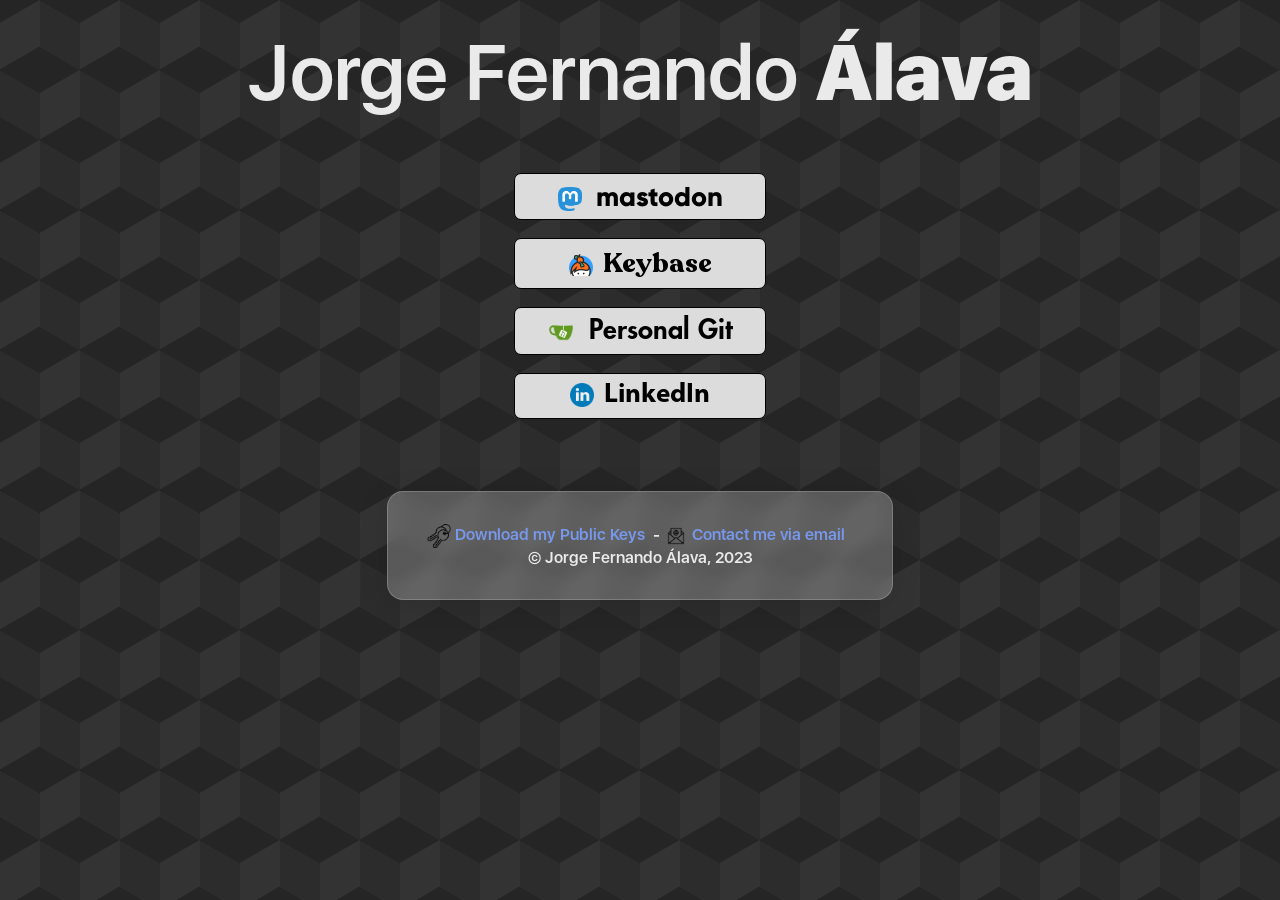
<file: index.html>
<!DOCTYPE html>
<html lang="en">
<head>
  <meta charset="utf-8">
  <meta name="viewport" content="width=device-width, initial-scale=1"> 
  <link rel="stylesheet" href="styles/root.css">
  <link rel="stylesheet" href="styles/header.css">
  <link rel="stylesheet" href="styles/linktree.css">
  <link rel="stylesheet" href="styles/footer.css">
  <link rel="stylesheet" media="(max-width: 832px)" href="styles/header-mobile.css"/>
  <link rel="stylesheet" media="(max-width: 832px)" href="styles/linktree-mobile.css"/>
  <link rel="stylesheet" media="(max-width: 832px)" href="styles/footer-mobile.css"/>
  <title>Jorge Fernando Álava</title>
</head>
<body><br>
  <div class="name-wrapper">
    <div class="name nameone"><span>Jorge Fernando</span>&nbsp;<span class="apellido">Álava</span></div></div>
  </div><br><br><br>
  <a href="https://mas.to/@jfalava" target="_blank" rel="me">
    <div class="links-container link-container mastodon">
        <span><img src="resources/mastodon.png" width="24" height="24" class="mastodon-icon"><!-- Thanks FlatIcons! --></span>&nbsp;&nbsp;mastodon
      </div>
    </a><br>
    <a href="https://keybase.io/jfalava" target="_blank">
       <div class="links-container link-container keybase">
           <span><img src="resources/keybase.png" width="24" height="24" class="keybase-icon"></span>&nbsp;&nbsp;Keybase
         </div>
       </a><br>
    <a href="https://git.jfalava.eu/jfalava" target="_blank">
      <div class="links-container link-container github">
          <span><img src="resources/gitea.png" width="24" height="24" class="github-icon"><!-- Thanks FlatIcons! --></span>&nbsp&nbspPersonal Git
        </div>
      </a><br>
    <a href="https://www.linkedin.com/in/jfalava/" target="_blank">
      <div class="links-container link-container linkedin">
          <span><img src="resources/linkedin.png" width="24" height="24" class="linkedin-icon"><!-- Thanks FlatIcons! --></span>&nbsp&nbspLinkedIn
        </div>
      </a><br>
  <br><br><br>
</body>
<footer>
  <a href="pgp_keys.asc" download title="Everyone should have one of these">
    <div class="footer-align footer-one">
      <span>
        <img src="resources/pgp.png" width="24" height="24" style= "vertical-align:middle;"><!-- Thanks FlatIcons! -->&nbsp;Download my Public Keys
      </span>
    </div>
  </a>
  &nbsp;-
  <a href="email" title="Under a captcha as an anti-email-scrapper measure">
    <div class="footer-align footer-two">
      <span>
        <img src="resources/mail.png" width="24" height="24" style= "vertical-align:middle;"><!-- Thanks FlatIcons! -->&nbsp;Contact me via email
      </span>
    </div>
  </a>
  &nbsp;<br>
   <div class="footer-align footer-tree">
     <span title="Copyright 2022, All Rights Reserved.">&copy;&nbsp;Jorge&nbsp;Fernando&nbsp;Álava,&nbsp;2023</span><!-- Tiny bit of tomfoolery here -->
   </div>
</footer><br><br>
</html>
</file>
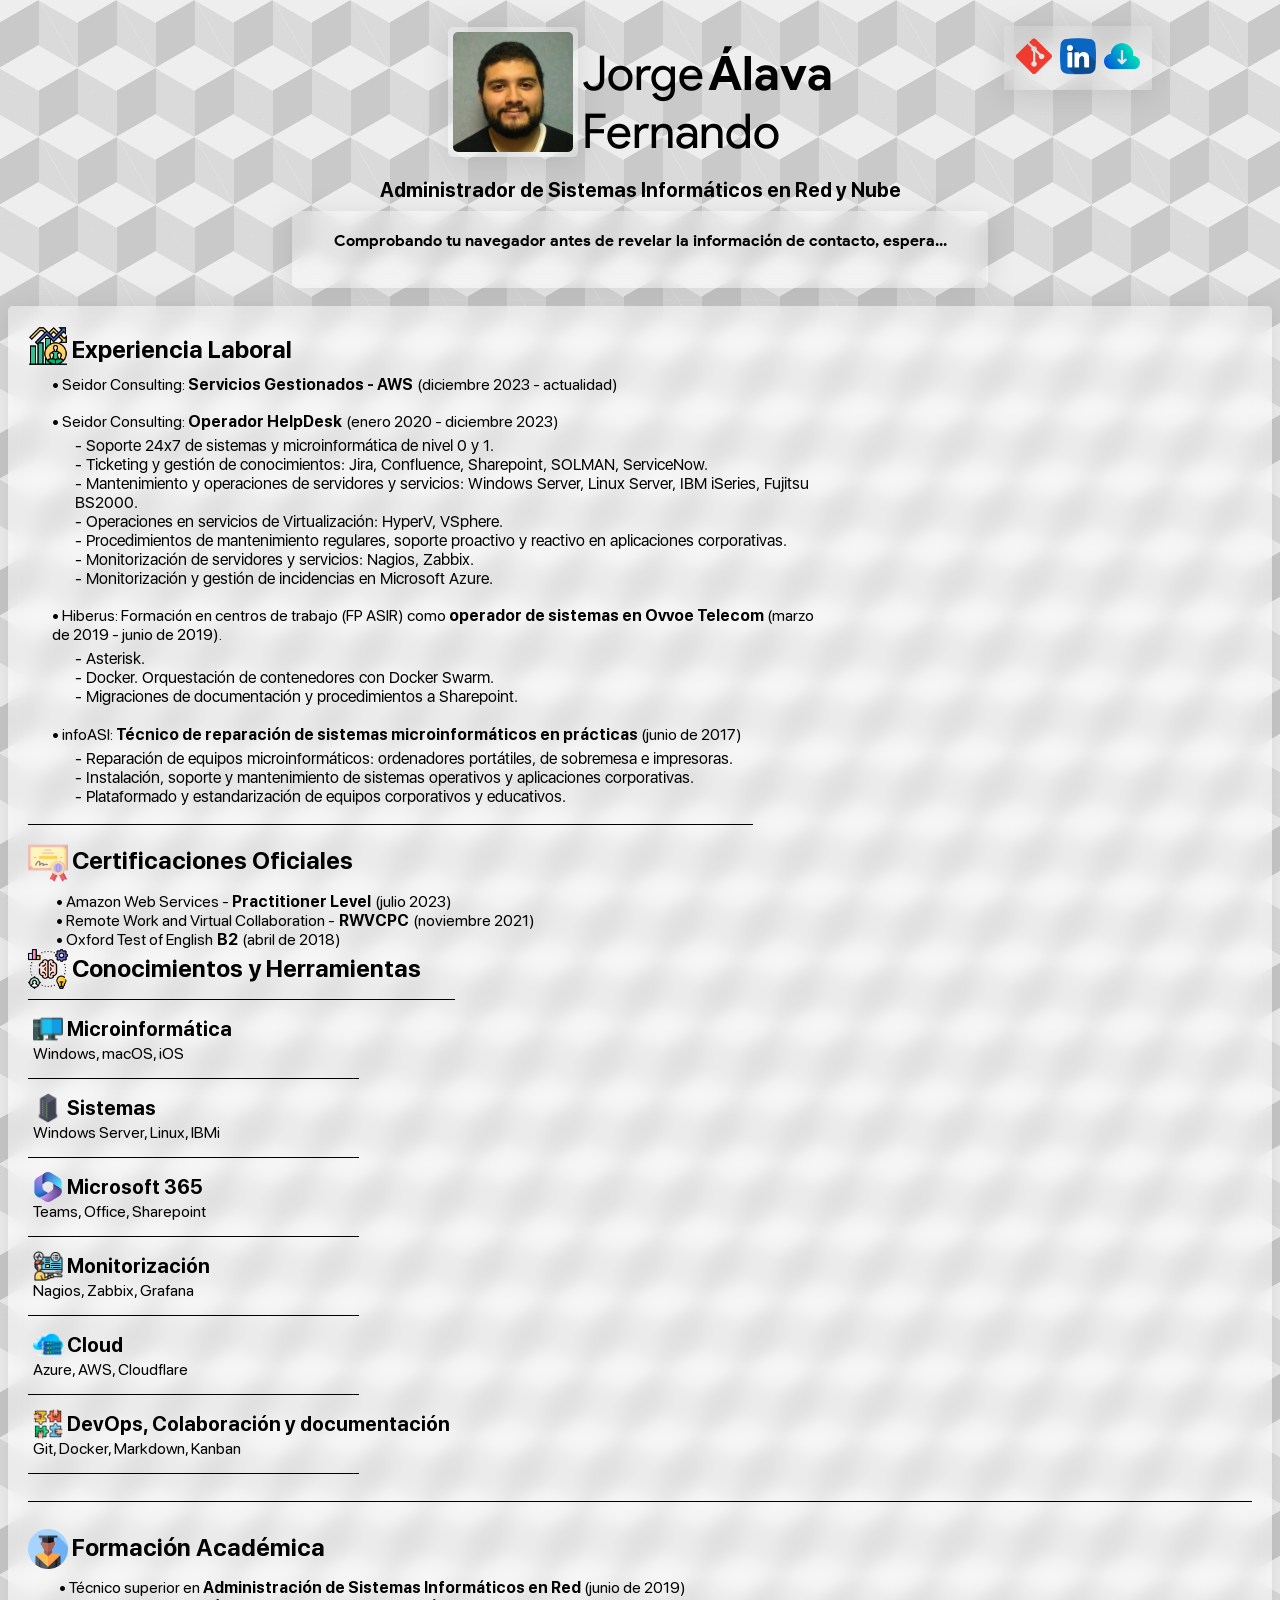
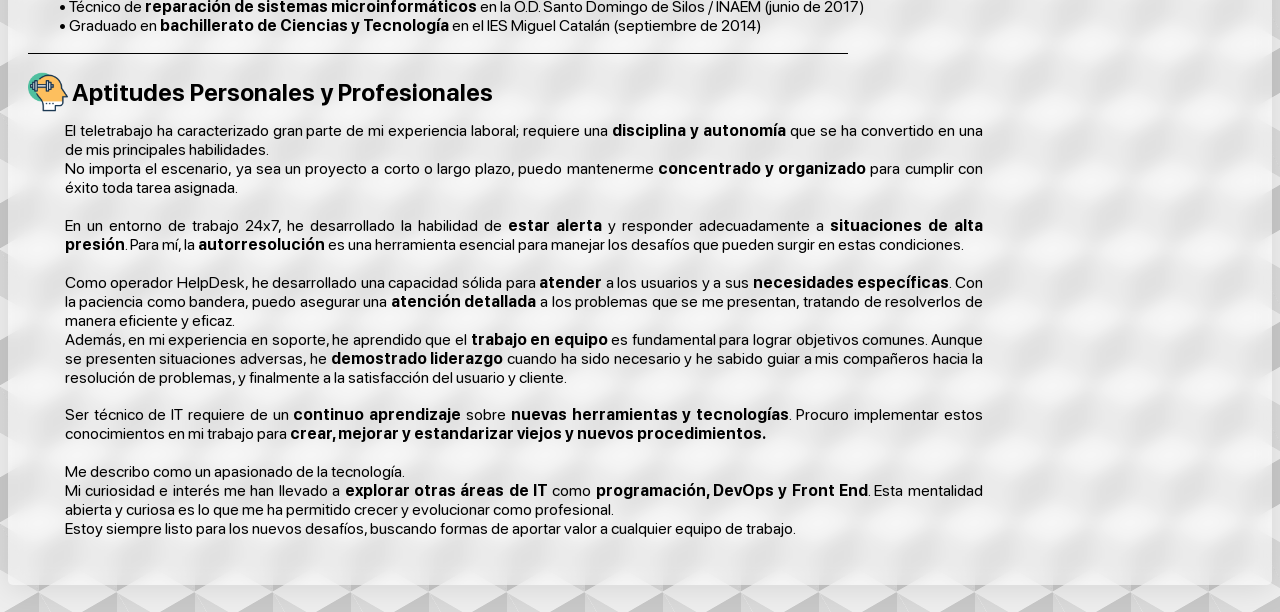
<file: cv/index.html>
<!DOCTYPE html>
<html lang="es-ES">
<head>
    <!-- ~~~~ Meta ~~~~ -->
    <meta charset="utf-8">
    <meta name="color-scheme" content="light, dark">
    <meta name="viewport" content="width=device-width, initial-scale=1.0">
    <meta property="og:title" content="Curriculum Vitae - Jorge Fernando Álava" />
    <meta property="og:description" content="Curriculum Vitae en línea de Jorge Fernando Álava" />
    <meta property="og:image" content="static/pfp/pfp1.jpg" />
    <meta property="og:url" content="https://cv.jfalava.eu/" />
    <!-- ~~~~ Favicon ~~~~ -->
    <!-- ~~~~ Styles ~~~~ -->
    <!-- Root -->
    <link rel="stylesheet" href="styles/root/fonts.css">
    <link rel="stylesheet" href="styles/root/typography.css">    
    <link rel="stylesheet" href="styles/root/background.css">
    <!-- Root -->
    <link rel="stylesheet" href="styles/animations/fade-in.css">
    <!-- Details -->
    <link rel="stylesheet" href="styles/details/cursor.css">
    <link rel="stylesheet" href="styles/details/images.css">
    <link rel="stylesheet" href="styles/details/gototop.css">   
    <!-- Box and Containers -->
    <link rel="stylesheet" href="styles/box/glassmorphism.css">
    <link rel="stylesheet" href="styles/box/decoration.css">
    <link rel="stylesheet" href="styles/box/padding.css">
    <link rel="stylesheet" href="styles/box/limits.css">   
    <link rel="stylesheet" href="styles/box/captcha.css">   
    <!-- Text -->
    <link rel="stylesheet" href="styles/nav-menu/ext-links.css">   
    <!-- Positions -->
    <link rel="stylesheet" href="styles/pos/absolute-pos.css">
    <link rel="stylesheet" href="styles/pos/align.css">
    <link rel="stylesheet" href="styles/pos/x-margin.css">
    <link rel="stylesheet" href="styles/pos/y-margin.css">
    <!-- Text -->
    <link rel="stylesheet" href="styles/texts/fontsize.css">
    <link rel="stylesheet" href="styles/texts/fontcolor.css">
    <link rel="stylesheet" href="styles/texts/textdecoration.css">
    <!-- ~~~~ Title ~~~~  -->
    <title>Curriculum Vitae - Jorge Fernando Álava</title>
</head>
<body class="background loading-animation">
<header>
    <div class="textalign-center margin-top-3vh"><!-- Header -->
        <div class="display-inlineblock glassbox-25 padding-4px borderradius-8px"><!-- PFP -->
            <img src="static/pfp/pfp1.jpg" height="120" width="120" class="borderradius-8px" style="vertical-align: -4px;">
        </div>
        <div class="display-inlineblock"><!-- Name -->
            <div clas>
                <div class="textalign-left">
                    <span class="productsans-regular black-text fs-3em">Jorge</span>&nbsp;<span class="productsans-bold black-text fs-3em">Álava</span>
                </div>
                <div class="textalign-left">
                    <span class="productsans-regular black-text fs-3em">Fernando</span>
                </div>
            </div>
        </div>
    </div>
    <div class="link-box glassbox-10-blur"><!-- External Links -->
        <div class="display-inlineblock link-icon-container">
            <a href="https://github.com/jfalava/curriculum-vitae" target="_blank">
                <img src="static/icons/orange-git.svg" class="link-icon" title="Repositorio de esta web">
            </a>
        </div>
        <div class="display-inlineblock link-icon-container">
            <a href="https://www.linkedin.com/in/jfalava/" target="_blank">
                <img src="static/icons/linkedin.png" class="link-icon" title="Mi perfil de LinkedIn">
            </a>
        </div>
        <div class="display-inlineblock link-icon-container">
            <a href="https://1drv.ms/b/s!AotuV-peBqGJhLwhQ-DfqRirwLfs5A?e=crT5ty" target="_blank">
                <img src="static/icons/cloud-download.png" class="link-icon" title="Descarga el currículum en versión pdf">
            </a>
        </div>

    </div>
    <br>
    <div class="textalign-center black-text"><!-- Initial Cringe -->
        <span class="sanfrancisco-bold fs-1dot25em">Administrador de Sistemas Informáticos en Red y Nube</span>
    </div>
    <div class="captcha-widget textalign-center glassbox-25 margin-top-1vh padding-20px borderradius-8px"> <!-- Captcha Service -->
        <span class="fs-1em black-text productsans-bold ">Comprobando tu navegador antes de revelar la información de contacto, espera...</span><br><br>
        <div id="turnstile-widget" class="turnstile-widget"></div>
    </div>
</header>
    <div class="margin-top-2vh captcha-box textalign-center" style="display: none;"><!-- Contact -->
        <div class="display-inlineblock" style="display: none;" id="phone-number">
            <img src="static/icons/phone-call.png" title="Phone call by Freepik - Flaticon.com" width="28" height="28" style="vertical-align: -5px;">
            <span class="sanfrancisco-bold black-text fs-1dot5em">684083845</span>
        </div>
        <div class="display-inlineblock" id="trusted-email" style="display: none;">
            <img src="static/icons/closed-envelope.png" title="Email by Ilham Fitrotul Hayat - Flaticon.com" width="28" height="28" style="vertical-align: -6px;">
            <a id="email-content-trusted" href="mailto:contacto@mail.jfalava.eu">
                <span class="sanfrancisco-bold black-text fs-1dot5em">contacto@mail.jfalava.eu</span>   
            </a>
            <img id="emailImage-trusted" src="static/icons/copy.png" width="17" height="17" class="cursor-pointer img-inverter" title="Click to Copy" style="vertical-align: 3px;">
        </div>
        <div class="display-inlineblock" id="general-email">
            <img src="static/icons/closed-envelope.png" title="Email by Ilham Fitrotul Hayat - Flaticon.com" width="28" height="28" style="vertical-align: -6px;">
            <a id="email-content" href="mailto:contact@mail.jfalava.eu">
                <span class="sanfrancisco-bold black-text fs-1dot5em">contact@mail.jfalava.eu</span>   
            </a>
            <img id="emailImage" src="static/icons/copy.png" width="17" height="17" class="cursor-pointer img-inverter" title="Click to Copy" style="vertical-align: 3px;">
        </div>
        <div class="display-inlineblock">
            <img src="static/icons/pin.png" title="Pin by ChilliColor - Flaticon.com" width="28" height="28"style="vertical-align: -5px;">
            <span class="sanfrancisco-bold black-text fs-1dot5em">Zaragoza, Aragón</span>
        </div>
        <div class="display-inlineblock">
            <img src="static/icons/pastel.png" title="Pin by ChilliColor - Flaticon.com" width="30" height="30"style="vertical-align: -5px;">
            <span class="sanfrancisco-bold black-text fs-1dot5em">Octubre, 1995</span>
        </div>
    </div>
<div class="display-flex justify-content-center"><!-- CV Container -->
    <div class="margin-top-2vh padding-20px glasbox-50 cv-content-width borderradius-5px"><!-- CV Content -->
        <div class=""><!-- Top Row-->
            <div class=""><!-- Top Envelop -->
                <div class="display-inlineblock verticalalign-top"> <!-- First Container -->
                    <div class="width-85percent" id="workexp"><!-- Workexp -->
                        <div class="textalign-left margin-bottom-1vh cursor-default">
                            <img src="static/icons/market.png"  title="Market by GOWI - Flaticon.com" width="40" height="40" style="vertical-align: -8px;">
                            <span class="sanfrancisco-bold black-text fs-1dot5em">Experiencia Laboral</span>
                        </div>
                        <div class="textalign-left margin-left-3percent">
                            <span class="sanfrancisco-rounded black-text fs-1em">• Seidor Consulting: </span><span class="sanfrancisco-bold black-text">Servicios Gestionados - AWS</span> <span class="sanfrancisco-rounded black-text">(diciembre 2023 - actualidad)</span>
                            <br><br>
                            <span class="sanfrancisco-rounded black-text fs-1em">• Seidor Consulting: </span><span class="sanfrancisco-bold black-text">Operador HelpDesk</span> <span class="sanfrancisco-rounded black-text">(enero 2020 - diciembre 2023)</span>
                            <br>
                            <div class="margin-left-3percent margin-top-5px">
                                <span class="sanfrancisco-regular black-text fs-1em">
                                    - Soporte 24x7 de sistemas y microinformática de nivel 0 y 1.<br>
                                    - Ticketing y gestión de conocimientos: Jira, Confluence, Sharepoint, SOLMAN, ServiceNow.<br>
                                    - Mantenimiento y operaciones de servidores y servicios: Windows Server, Linux Server, IBM iSeries, Fujitsu BS2000.<br>
                                    - Operaciones en servicios de Virtualización: HyperV, VSphere.<br>
                                    - Procedimientos de mantenimiento regulares, soporte proactivo y reactivo en aplicaciones corporativas.<br>
                                    - Monitorización de servidores y servicios: Nagios, Zabbix.<br> 
                                    - Monitorización y gestión de incidencias en Microsoft Azure.                                  
                                </span>
                            </div>
                            <br>
                            <span class="sanfrancisco-rounded black-text fs-1em">• Hiberus: Formación en centros de trabajo (FP ASIR) como <span class="sanfrancisco-bold black-text">operador de sistemas en Ovvoe Telecom</span> <span class="sanfrancisco-rounded black-text">(marzo de 2019 - junio de 2019).</span>
                            <br>
                            <div class="margin-left-3percent margin-top-5px">
                                <span class="sanfrancisco-regular black-text fs-1em">
                                    - Asterisk.<br>
                                    - Docker. Orquestación de contenedores con Docker Swarm.<br>
                                    - Migraciones de documentación y procedimientos a Sharepoint.                                    
                                </span>
                            </div>
                            <br>
                            <span class="sanfrancisco-rounded black-text">• infoASI: <span class="sanfrancisco-bold black-text">Técnico de reparación de sistemas microinformáticos en prácticas</span> <span class="sanfrancisco-rounded black-text">(junio de 2017)</span>
                            <br>
                            <div class="margin-left-3percent margin-top-5px">
                                <span class="sanfrancisco-regular black-text fs-1em">
                                - Reparación de equipos microinformáticos: ordenadores portátiles, de sobremesa e impresoras.<br>
                                - Instalación, soporte y mantenimiento de sistemas operativos y aplicaciones corporativas.<br>
                                - Plataformado y estandarización de equipos corporativos y educativos.
                                </span>
                            </div>
                        </div>
                    </div>
                    <div class="div-underline margin-top-2vh margin-bottom-2vh margin-right-22dot5percent"></div>
                    <div class="textalign-center" id="certs"><!-- Certs -->
                        <div class="textalign-left margin-bottom-1vh cursor-default">
                            <img src="static/icons/certificate.png" title="Certificate by Freepik - Flaticon.com" width="40" height="40" style="vertical-align: -14px;">
                            <span class="sanfrancisco-bold black-text fs-1dot5em">Certificaciones Oficiales</span>
                        </div>
                        <div class="textalign-left margin-left-3percent fs-1em">
                            <span class="sanfrancisco-rounded black-text">• Amazon Web Services - </span><span class="sanfrancisco-bold black-text">Practitioner Level</span> <span class="sanfrancisco-rounded black-text">(julio 2023)</span>
                            <br>
                            <span class="sanfrancisco-rounded black-text">• Remote Work and Virtual Collaboration -</span> <span class="sanfrancisco-bold black-text">RWVCPC</span> <span class="sanfrancisco-rounded black-text">(noviembre 2021)</span>
                            <br>
                            <span class="sanfrancisco-rounded black-text">• Oxford Test of English</span> <span class="sanfrancisco-bold black-text">B2</span> <span class="sanfrancisco-rounded black-text">(abril de 2018)</span>
                        </div>
                    </div>
                </div>
                <div class="mobile-underline margin-top-2vh margin-bottom-2vh"></div>
                <div class="display-inlineblock verticalalign-top right-0"> <!-- Second Container -->
                    <div class="cursor-default" id="skills"><!-- Skills -->
                        <div class="div-underline padding-bottom-10px">
                            <img src="static/icons/knowledge.png" title="Knowledge by Freepik - Flaticon.com" width="40" height="40" style="vertical-align: -12px;">
                            <span class="sanfrancisco-bold black-text fs-1dot5em">Conocimientos y Herramientas</span>
                        </div>
                        <div class="">
                            <div class="padding-4px margin-top-1vh">
                                <img src="static/icons/computer.png" title="Computer by Freepik - Flaticon.com" width="30" height="30" style="vertical-align: -8px;">
                                <span class="sanfrancisco-bold black-text fs-1dot25em">Microinformática</span>
                                <br>
                                <span class="sanfrancisco-rounded black-text">Windows, macOS, iOS</span>
                            </div>
                            <div class="div-underline margin-right-22dot5percent padding-bottom-5px padding-top-5px"></div>
                            <div class="padding-4px margin-top-1vh">
                                <img src="static/icons/data-storage.png" title="Data storage by vectormarket15 - Flaticon.com" width="30" height="30" style="vertical-align: -8px;">
                                <span class="sanfrancisco-bold black-text fs-1dot25em">Sistemas</span>
                                <br>
                                <span class="sanfrancisco-rounded black-text">Windows Server, Linux, IBMi</span>
                            </div>
                            <div class="div-underline margin-right-22dot5percent padding-bottom-5px padding-top-5px"></div>
                            <div class="padding-4px margin-top-1vh">
                                <img src="static/icons/m365.svg" width="30" height="30" style="vertical-align: -8px;">
                                <span class="sanfrancisco-bold black-text fs-1dot25em">Microsoft 365</span>
                                <br>
                                <span class="sanfrancisco-rounded black-text">Teams, Office, Sharepoint</span>
                            </div>
                            <div class="div-underline margin-right-22dot5percent padding-bottom-5px padding-top-5px"></div>
                            <div class="padding-4px margin-top-1vh">
                                <img src="static/icons/monitoring.png" title="Monitoring by Eucalyp - Flaticon.com" width="30" height="30" style="vertical-align: -8px;">
                                <span class="sanfrancisco-bold black-text fs-1dot25em">Monitorización</span>
                                <br>
                                <span class="sanfrancisco-rounded black-text">Nagios, Zabbix, Grafana</span>
                            </div>
                            <div class="div-underline margin-right-22dot5percent padding-bottom-5px padding-top-5px"></div>
                            <div class="padding-4px margin-top-1vh">
                                <img src="static/icons/cloud-server.png" title="Cloud server by Freepik - Flaticon.com" width="30" height="30" style="vertical-align: -8px;">
                                <span class="sanfrancisco-bold black-text fs-1dot25em">Cloud</span>
                                <br>
                                <span class="sanfrancisco-rounded black-text">Azure, AWS, Cloudflare</span>
                            </div>
                            <div class="div-underline margin-right-22dot5percent padding-bottom-5px padding-top-5px"></div>
                            <div class="padding-4px margin-top-1vh">
                                <img src="static/icons/teamwork.png" title="Teamwork by Flat Icons - Flaticon.com" width="30" height="30" style="vertical-align: -8px;">
                                <span class="sanfrancisco-bold black-text fs-1dot25em">DevOps, Colaboración y documentación</span>
                                <br>
                                <span class="sanfrancisco-rounded black-text">Git, Docker, Markdown, Kanban</span>
                            </div>
                            <div class="div-underline margin-right-22dot5percent padding-bottom-5px padding-top-5px"></div>
                        </div>
                    </div>
                </div>
            </div>
        </div>
        <div class="div-underline margin-top-3vh margin-bottom-3vh margin-bottom-1vh"></div>
        <div class="margin-top-2vh"><!-- Bottom Row -->
            <div class="width-85percent" id="academic"><!-- Academic -->
                <div class="textalign-left margin-bottom-1vh cursor-default">
                    <img src="static/icons/graduate.png" title="Graduate by Freepik - Flaticon.com"width="40" height="40" style="vertical-align: -13px;">
                    <span class="sanfrancisco-bold black-text fs-1dot5em">Formación Académica</span>
                </div>
                <div class="textalign-left margin-left-3percent fs-1em">
                    <span class="sanfrancisco-rounded black-text">• Técnico superior en </span><span class="sanfrancisco-bold black-text">Administración de Sistemas Informáticos en Red</span><span class="sanfrancisco-rounded black-text"> (junio de 2019)</span>
                    <br>
                    <span class="sanfrancisco-rounded black-text">• Técnico de <span class="sanfrancisco-bold black-text">reparación de sistemas microinformáticos</span> <span class="sanfrancisco-rounded black-text">en la O.D. Santo Domingo de Silos / INAEM (junio de 2017)</span>
                    <br>
                    <span class="sanfrancisco-rounded black-text">• Graduado en <span class="sanfrancisco-bold black-text">bachillerato de Ciencias y Tecnología</span> <span class="sanfrancisco-rounded black-text">en el IES Miguel Catalán (septiembre de 2014)</span>
                </div>
            </div>
            <div class="div-underline margin-top-2vh margin-bottom-2vh margin-right-33percent"></div>
            <div class="margin-top-2vh margin-bottom-3vh"><!-- More Cringe -->
                <div class="textalign-left margin-bottom-1vh cursor-default">
                    <img src="static/icons/aptitud-fisica.png" title="Aptitud Fisica by Prosymbols - Flaticon.com"width="40" height="40" style="vertical-align: -11px;">
                    <span class="sanfrancisco-bold black-text fs-1dot5em">Aptitudes Personales y Profesionales</span>
                </div>
                <div class="width-75percent textalign-left textalign-justify text-justify-distribute margin-left-3percent" id="cringe"><!-- Cringe Content -->
                    <span class="black-text fs-1em">
                        <span class="sanfrancisco-rounded">
                            El teletrabajo ha caracterizado gran parte de mi experiencia laboral; requiere una <span class="sanfrancisco-bold">disciplina y autonomía</span> que se ha convertido en una de mis principales habilidades.<br>
                            No importa el escenario, ya sea un proyecto a corto o largo plazo, puedo mantenerme <span class="sanfrancisco-bold">concentrado y organizado</span> para cumplir con éxito toda tarea asignada.<br>
                            <br>
                        </span>
                        <span class="sanfrancisco-rounded">
                            En un entorno de trabajo 24x7, he desarrollado la habilidad de <span class="sanfrancisco-bold">estar alerta</span> y responder adecuadamente a <span class="sanfrancisco-bold">situaciones de alta presión</span>. Para mí, la <span class="sanfrancisco-bold">autorresolución</span> es una herramienta esencial para manejar los desafíos que pueden surgir en estas condiciones.<br>
                            <br>
                        </span>
                        <span class="sanfrancisco-rounded">
                            Como operador HelpDesk, he desarrollado una capacidad sólida para <span class="sanfrancisco-bold">atender</span> a los usuarios y a sus <span class="sanfrancisco-bold">necesidades específicas</span>. Con la paciencia como bandera, puedo asegurar una <span class="sanfrancisco-bold">atención detallada</span> a los problemas que se me presentan, tratando de resolverlos de manera eficiente y eficaz.<br>
                            
                            Además, en mi experiencia en soporte, he aprendido que el <span class="sanfrancisco-bold">trabajo en equipo</span> es fundamental para lograr objetivos comunes. Aunque se presenten situaciones adversas, he <span class="sanfrancisco-bold">demostrado liderazgo</span> cuando ha sido necesario y he sabido guiar a mis compañeros hacia la resolución de problemas, y finalmente a la satisfacción del usuario y cliente.<br>
                        </span>
                        <br>
                        <span class="sanfrancisco-rounded">
                            Ser técnico de IT requiere de un <span class="sanfrancisco-bold">continuo aprendizaje</span> sobre <span class="sanfrancisco-bold">nuevas herramientas y tecnologías</span>. Procuro implementar estos conocimientos en mi trabajo para <span class="sanfrancisco-bold">crear, mejorar y estandarizar viejos y nuevos procedimientos.</span><br>
                            <br>
                        </span>
                        <span class="sanfrancisco-rounded">
                            Me describo como un apasionado de la tecnología.<br>
                            Mi curiosidad e interés me han llevado a <span class="sanfrancisco-bold">explorar otras áreas de IT</span> como <span class="sanfrancisco-bold">programación, DevOps y Front End</span>. Esta mentalidad abierta y curiosa es lo que me ha permitido crecer y evolucionar como profesional.<br>
                            Estoy siempre listo para los nuevos desafíos, buscando formas de aportar valor a cualquier equipo de trabajo.
                        </span>
                    </span>
                </div>
            </div>
        </div>
    </div>
</div>
    <div class="glassbox-25 gototop-container" onclick="goToTop()" id="goTopBtn-footer" style="display: none;"><!-- ~~~~ Floating ^ Button ~~~~ -->
        <div class="cursor-pointer">
        <img class="img-inverter gototop-icon" src="static/icons/go-up.png" title="Arrow Up by Ilham Fitrotul Hayat - Flaticon.com" style="vertical-align: -5px;">
        </div>
    </div>
<footer class="margin-top-3vh margin-bottom-3vh textalign-center cursor-default">
    <div onclick="goToTop()" id="goTopBtn" style="display: none;" class="cursor-pointer">
        <span class="sanfrancisco-regular black-text" >&copy;</span>&nbsp;<span class="black-text productsans-bold">Jorge Fernando Álava, 2023</span>
    </div>
</footer>
    <!-- ~~~~ Scripts ~~~~ -->
    <script src="static/scripts/turnstile/turnstile-contactinfo.js"></script>
    <script src="static/scripts/mobile/mobile-underline.js"></script>
    <script src="static/scripts/interactions/copy-email-string.js"></script>
    <script src="static/scripts/interactions/copy-trusted-email.js"></script>
    <script src="static/scripts/interactions/trusted-link.js"></script>   
    <script src="static/scripts/interactions/totop.js"></script>       
    <script src="https://challenges.cloudflare.com/turnstile/v0/api.js?onload=onloadTurnstileCallback" async defer></script>
    <!-- ~~~~  ~~~~ -->
</body>
</html>
</file>
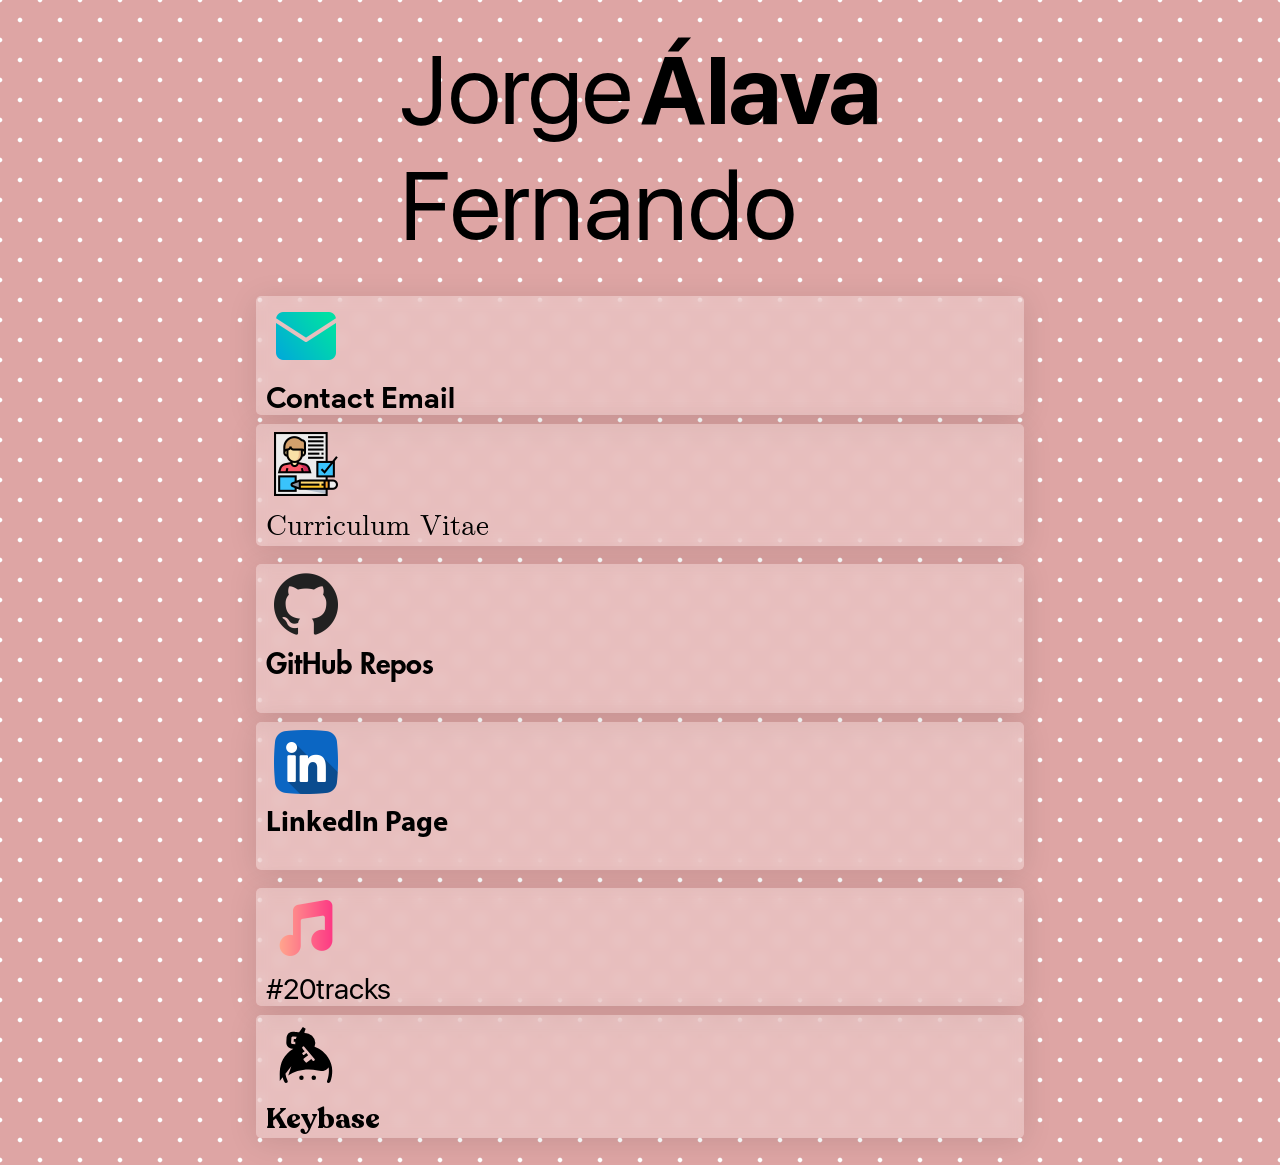
<file: linkhub/index.html>
<!DOCTYPE html>
<head>
    <!-- ~~~~ Meta ~~~~ -->
    <meta charset="utf-8">
    <meta name="color-scheme" content="light, dark">
    <meta name="viewport" content="width=device-width, initial-scale=1.0">
    <meta property="og:title" content="Link Hub - Jorge Fernando Álava" />
    <meta property="og:description" content="Jorge Fernando's Link Hub" />
    <meta property="og:image" content="static/pfp/pfp1.jpg" />
    <meta property="og:url" content="https://jfalava.eu/" />
    <!-- Root -->
    <link rel="stylesheet" href="styles/root/fonts.css">
    <link rel="stylesheet" href="styles/root/typography.css">    
    <link rel="stylesheet" href="styles/root/polkadot.css">       
    <!-- Root -->
    <link rel="stylesheet" href="styles/animations/fade-in.css">
    <!-- Details -->
    <link rel="stylesheet" href="styles/details/cursor.css">
    <link rel="stylesheet" href="styles/details/images.css">
    <link rel="stylesheet" href="styles/details/gototop.css">   
    <link rel="stylesheet" href="styles/details/scale.css">   
    <!-- Box and Containers -->
    <link rel="stylesheet" href="styles/box/glassmorphism.css">
    <link rel="stylesheet" href="styles/box/decoration.css">
    <link rel="stylesheet" href="styles/box/padding.css">
    <link rel="stylesheet" href="styles/box/limits.css">   
    <link rel="stylesheet" href="styles/box/captcha.css">   
    <!-- Text -->
    <link rel="stylesheet" href="styles/nav-menu/ext-links.css">
    <link rel="stylesheet" href="styles/nav-menu/buttons-menu.css">   
    <!-- Positions -->
    <link rel="stylesheet" href="styles/pos/absolute-pos.css">
    <link rel="stylesheet" href="styles/pos/align.css">
    <link rel="stylesheet" href="styles/pos/x-margin.css">
    <link rel="stylesheet" href="styles/pos/y-margin.css">
    <!-- Text -->
    <link rel="stylesheet" href="styles/texts/fontsize.css">
    <link rel="stylesheet" href="styles/texts/fontcolor.css">
    <link rel="stylesheet" href="styles/texts/textdecoration.css">
    <title>Link Hub - Jorge Fernando Álava</title>
</head>
<body class="">
    <header>
    <!-- Big Name -->
    <div class="margin-top-10vh user-select-none cursor-default textalign-center">
            <div class="display-inlineblock transform-2x"> <!-- Name -->
                <div>
                    <span class="black-text sanfrancisco-regular fs-3em">Jorge</span>&nbsp;<span class="black-text sanfrancisco-bold fs-3em">Álava</span>
                </div>
                <div class="textalign-left">
                    <span class="black-text sanfrancisco-regular fs-3em">Fernando</span>
                </div>
            </div>
    </div>
    </header>
    <!-- Buttons -->
    <div class="margin-top-10vh margin-left-24dot7 margin-bottom-3vh" id="buttons-container">
        <!-- Row 1-->
        <div class="textalign-left margin-bottom-2vh margin-top-2vh">
            <div id="email-button" class="buttons-flex display-inlineblock main-menu-button glassbox-25 cursor-pointer borderradius-8px hover-decoration" onclick="toggleAuthorDetails()">
                <div class="display-inlineblock">
                    <img src="static/icons/closed-envelope.png" class="buttons-main-icon">
                </div>
                <div class="textalign-center display-inlineblock verticalalign-35px">
                    <span class="productsans-bold fs-2dot5em black-text">Contact Email</span>
                </div>
            </div>
            <div id="cv-button" class="buttons-flex display-inlineblock main-menu-button glassbox-25 cursor-pointer borderradius-8px">
                <div class="display-inlineblock">
                    <img src="static/icons/curriculum.png" class="buttons-main-icon" title="Curriculum by Eucalyp - Flaticon.com">
                </div>
                <div class="textalign-left   display-inlineblock verticalalign-35px">
                    <span class="latex-regular fs-2dot5em black-text">Curriculum Vitae</span>
                </div>
            </div>
        </div>
        <!-- Row 2 -->
        <div class="textalign-left margin-bottom-2vh">
            <div id="github-button" class="buttons-flex display-inlineblock main-menu-button glassbox-25 cursor-pointer borderradius-8px">
                <div class="display-inlineblock">
                    <img src="static/icons/github.png" class="img-inverter buttons-main-icon" title="GitHub by Pixel perfect - Flaticon.com">
                </div>
                <div class="textalign-center display-inlineblock">
                    <span class="futura-bold fs-2dot5em verticalalign-35px black-text">GitHub Repos</span>
                </div>
            </div>
            <div id="linkedin-button" class="buttons-flex display-inlineblock main-menu-button glassbox-25 cursor-pointer borderradius-8px">
                <div class="display-inlineblock">
                    <img src="static/icons/linkedin.png" class="buttons-main-icon" title="Linkedin by Rakib Hassan Rahim - Flaticon.com">
                </div>
                <div class="textalign-center display-inlineblock">
                    <span class="myriad-pro-bold fs-2dot5em verticalalign-35px black-text">LinkedIn Page</span>
                </div>
            </div>
        </div>
        <!-- Row 3 -->
        <div class="textalign-left">
            <div id="am-button" class="buttons-flex display-inlineblock main-menu-button glassbox-25 cursor-pointer borderradius-8px">
                <div class="display-inlineblock">
                    <img src="static/icons/am.png" class="buttons-main-icon" title="Music by Mayor Icons - Flaticon.com">
                </div>
                <div class="textalign-center display-inlineblock verticalalign-35px">
                    <span class="sanfrancisco-regular fs-2dot5em black-text">#20tracks</span>
                </div>
            </div>
            <div id="keybase-button" class="buttons-flex display-inlineblock main-menu-button glassbox-25 cursor-pointer borderradius-8px">
                <div class="display-inlineblock">
                    <img src="static/icons/keybase.svg" class="img-inverter buttons-main-icon" title="Linkedin by Rakib Hassan Rahim - Flaticon.com">
                </div>
                <div class="textalign-center display-inlineblock verticalalign-35px">
                    <span class="keybase-serif fs-2dot5em black-text">Keybase</span>
                </div>
            </div>
        </div>
    </div>
     <!-- Email -->
     <div class="textalign-center fade-in-animation margin-top-10vh" id="email-container" style="display: none;"><!-- Email Container -->
       <!-- ~~~~ Captcha Widget ~~~~ -->
       <div class="captcha-widget glassbox-10-blur padding-20px borderradius-8px textalign-center" id="turnstile-container">
        <span class="fs-3em-special sanfrancisco-bold">Verifying your browser, please hold...</span>
        <br><br>
        <div id="turnstile-widget" class="turnstile-widget"></div>
        <br>
    </div>       
        <div class="captcha-box glassbox-10-blur margin-top-10vh padding-20px borderradius-8px textalign-center" id="general-email" style="display: none;">
            <a id="email-content" href="mailto:contact@mail.jfalava.eu">
                <span class="latex-regular fs-3em-special">contact@mail.jfalava.eu</span>   
            </a>
            <img id="emailImage" src="static/icons/copy.png" width="20" height="20" class="cursor-pointer img-inverter" title="Click to Copy" style="vertical-align: 8px;">
        </div>
        <div class="cursor-pointer margin-top-1vh" id="email-back-button">
            <img src="static/icons/back.png" class="buttons-main-icon back-icon" title="Back by Pixel perfect - Flaticon.com">
        </div>
     </div>
    <footer></footer>
    </body>
    <a rel="me" href="https://todon.eu/@jfalava"></a>
    <!-- Scripts -->
    <script src="static/scripts/polkadot.js"></script>
    <script src="static/scripts/turnstile/turnstile-contactinfo.js"></script>
    <script src="static/scripts/interactions/copy-email-string.js"></script>
    <script src="static/scripts/interactions/button-links.js"></script>
    <script src="static/scripts/interactions/email-buttons.js"></script>       
    <script src="https://challenges.cloudflare.com/turnstile/v0/api.js?onload=onloadTurnstileCallback" async defer></script>
</html>
</file>
<file: styles/root.css>
@viewport {    width: device-width ;    zoom: 1.0 ;} 
@font-face {    font-family: 'name';    src: url('../resources/name.ttf') format('opentype');  }
@font-face {    font-family: 'spoiler';    src: url('../resources/spoiler.ttf') format('truetype');  }
@font-face {    font-family: 'mail';        src: url('../resources/mail.otf') format('opentype');     }

body {
    background-color: #333333;
    opacity: 1;
    background-image:  linear-gradient(30deg, #252526 12%, transparent 12.5%, transparent 87%, #252526 87.5%, #252526), linear-gradient(150deg, #252526 12%, transparent 12.5%, transparent 87%, #252526 87.5%, #252526), linear-gradient(30deg, #252526 12%, transparent 12.5%, transparent 87%, #252526 87.5%, #252526), linear-gradient(150deg, #252526 12%, transparent 12.5%, transparent 87%, #252526 87.5%, #252526), linear-gradient(60deg, #25252677 25%, transparent 25.5%, transparent 75%, #25252677 75%, #25252677), linear-gradient(60deg, #25252677 25%, transparent 25.5%, transparent 75%, #25252677 75%, #25252677);
    background-size: 80px 140px;
    background-position: 0 0, 0 0, 40px 70px, 40px 70px, 0 0, 40px 70px;
    color: #ebeaea;
}

a:link {
    text-decoration: none;
    color: rgb(119, 152, 236);
}
a:visited {
    color: rgb(252, 83, 83);

a:hover {
    color: rgb(255, 255, 255);
}

details {
    border-radius: 4px;
    padding: .5em .5em 0;
    text-align: center;
}

summary {
    margin: -.5em -.5em 0;
    padding: .5em;
    cursor: pointer;
    font-family: 'spoiler', sans-serif;
    font-size: 1.8em;
}

details[open] {
    padding: .5em;
    text-decoration: none;
}

details[open] summary {
    margin-bottom: .5em;
    cursor: pointer;
}
</file>
<file: styles/header.css>
@font-face {    
    font-family: 'name';    
    src: url('../resources/name.otf') format('opentype');     
}
@font-face {    
    font-family: 'surname';    
    src: url('../resources/surname.otf') format('opentype');     
}

.name-wrapper {
    text-align: center;
}

.name{
    font-family: 'name', sans-serif;
    text-align: left;
}
.name, .surname {
font-size: 4.85em;
}

.surname, .surnametwo {
font-family: 'surname', sans-serif;
}
.nameone, .surname, .pfp {
display:inline;
}
.nametwo, .surnametwo {
display: inline;
}

.pfp{
border-radius: 50%;
vertical-align:-30px;
}

.apellido {
    font-family: 'surname', sans-serif;
}
</file>
<file: styles/linktree.css>
@font-face {    font-family: 'mastodon';    src: url('../resources/mastodon.otf') format('opentype');       }
.mastodon   {    font-family: 'mastodon', sans-serif; transition: 0.5s; }
.mastodon:hover {  background: rgb(99,100,255); background: linear-gradient(90deg, rgba(99,100,255,1) 0%, rgba(86,58,204,1) 0%); color: white;   }
.mastodon-icon { vertical-align:middle;  z-index: 1; }

@font-face {    font-family: 'keybase';    src: url('../resources/keybase.woff') format('woff');            }
.keybase    {   font-family: 'keybase', sans-serif;  transition: 0.5s;  }
.keybase:hover  {   background: rgb(3,169,244); background: linear-gradient(30deg, rgba(3,169,244,1) 0%, rgba(247,108,32,1) 100%);  color: white;   }
.keybase-icon { vertical-align:middle;  z-index: 1; }

@font-face {    font-family: 'applemusic';    src: url('../resources/applemusic.otf') format('opentype');   }
.applemusic {    font-family: 'applemusic', sans-serif; transition: 0.5s;   }
.applemusic:hover {  background-color: #fa2740; color:rgb(255, 255, 255);  }
.applemusic-icon { vertical-align:middle;  z-index: 1; }

@font-face {    font-family: 'twitter';    src: url('../resources/twitter.woff') format('woff');    }
.twitter    {    font-family: 'twitter', sans-serif; transition: 0.5s;  }
.twitter:hover {  background-color: black; color: white;  border: 1px solid #03a9f4;  }
.twitter-icon { vertical-align:middle;  z-index: 1; }

@font-face {    font-family: 'github';    src: url('../resources/github.otf') format('truetype');           }
.github     {    font-family: 'github', sans-serif; transition: 0.5s;    }
.github:hover   {   background: rgb(36,41,47);  background: linear-gradient(90deg, rgba(36,41,47,1) 0%, rgba(43,42,42,1) 100%); color:white; }
.github-icon { vertical-align:middle;  z-index: 1; }

@font-face {    font-family: 'linkedin';    src: url('../resources/linkedin.ttf') format('truetype');       }
.linkedin   {    font-family: 'linkedin', sans-serif; transition: 0.5s; }
.linkedin:hover {  background: rgb(240,183,168);    background: linear-gradient(90deg, rgba(240,183,168,1) 0%, rgba(10,102,194,1) 100%); color: white; }
.linkedin-icon { vertical-align:middle;  z-index: 1; }

.links-container {
    text-align: center;
    flex-direction: column;
    align-items: center;
    text-decoration: none;
    background-color: #dcdcdc;
    color: black;
    padding: 6px;
    border-top: 1px solid black;
    border-right: 1px solid black;
    border-bottom: 1px solid black;
    border-left: 1px solid black;
    border-radius: 7px;
    margin-left: 40%;
    margin-right: 40%;
    font-size: 1.7em;
    }

.link-container:hover {
   box-shadow: 10px 5px 5px black;
    }
</file>
<file: styles/footer.css>
@font-face {    
    font-family: 'footer';    
    src: url('../resources/name.otf') format('opentype');     
}

footer {
    font-family: footer, sans-serif;
    background: rgba(255, 255, 255, 0.24);
    border-radius: 16px;
    box-shadow: 0 4px 30px rgba(0, 0, 0, 0.1);
    backdrop-filter: blur(6.6px);
    -webkit-backdrop-filter: blur(6.6px);
    border: 1px solid rgba(255, 255, 255, 0.19);
    margin-left: 30%;
    margin-right: 30%;
    padding: 2em;
    text-align: center;
}

.footer-align {
    display: inline;
   }
</file>
<file: styles/header-mobile.css>
@font-face {    
    font-family: 'name';    
    src: url('../resources/name.otf') format('opentype');     
}
@font-face {    
    font-family: 'surname';    
    src: url('../resources/surname.otf') format('opentype');     
}

.name-wrapper {
    text-align: center;
}

.name{
    font-family: 'name', sans-serif;
    text-align: left;
}
.name, .surname {
font-size: 2em;
}

.surname, .surnametwo {
font-family: 'surname', sans-serif;
}
.nameone, .surname, .pfp {
display:inline;
}
.nametwo, .surnametwo {
display: inline;
}

.pfp{
border-radius: 50%;
vertical-align:-30px;
}
</file>
<file: styles/linktree-mobile.css>
@font-face {    font-family: 'mastodon';    src: url('../resources/mastodon.otf') format('opentype');       }
.mastodon   {    font-family: 'mastodon', sans-serif; transition: 0.3s; }
.mastodon:hover { background: #dcdcdc; border: 2px solid rgb(99,100,255); box-shadow: 10px 5px 5px black; color: black; padding: 2px; }
.mastodon-icon { vertical-align:middle;  z-index: 1; }

@font-face {    font-family: 'keybase';    src: url('../resources/keybase.woff') format('woff');            }
.keybase    {   font-family: 'keybase', sans-serif;  transition: 0.3s;  }
.keybase:hover  {   background: #dcdcdc;  border: 2px solid #fe6e21; box-shadow: 10px 5px 5px black; color: black; padding: 2px;    }
.keybase-icon { vertical-align:middle;  z-index: 1; }

@font-face {    font-family: 'applemusic';    src: url('../resources/applemusic.otf') format('opentype');   }
.applemusic {    font-family: 'applemusic', sans-serif; transition: 0.3s;   }
.applemusic:hover { background-color: #dcdcdc; border: 2px solid #fa2740; box-shadow: 10px 5px 5px black; color: black; padding: 2px;  }
.applemusic-icon {  vertical-align:middle;  z-index: 1; }

@font-face {    font-family: 'twitter';    src: url('../resources/twitter.woff') format('woff');    }
.twitter    {    font-family: 'twitter', sans-serif; transition: 0.3s;  }
.twitter:hover {    background-color: #dcdcdc; border: 2px solid rgb(3,169,244); box-shadow: 10px 5px 5px black; color: black; padding: 2px;   }
.twitter-icon { vertical-align:middle;  z-index: 1; }

@font-face {    font-family: 'github';    src: url('../resources/github.otf') format('truetype');           }
.github     {    font-family: 'github', sans-serif; transition: 0.5s;    }
.github:hover   {   background: #dcdcdc;  border: 2px solid #6171cc; box-shadow: 10px 5px 5px black; color: black; padding: 2px;    }
.github-icon { vertical-align:middle;  z-index: 1; }

@font-face {    font-family: 'linkedin';    src: url('../resources/linkedin.ttf') format('truetype');       }
.linkedin   {    font-family: 'linkedin', sans-serif; transition: 0.5s; }
.linkedin:hover {   background: #dcdcdc; border: 2px solid rgb(240,183,168); box-shadow: 10px 5px 5px black; color: black; padding: 2px;    }
.linkedin-icon { vertical-align:middle;  z-index: 1; }


.links-container {
    flex-direction: column;
    align-items: center;
    text-decoration: none;
    background-color: #dcdcdc;
    color: black;
    padding: 6px;
    border-top: 1px solid black;
    border-right: 1px solid black;
    border-bottom: 1px solid black;
    border-left: 1px solid black;
    border-radius: 7px;
    margin-right: 10%;
    margin-left: 10%;
}
</file>
<file: styles/footer-mobile.css>
@font-face {    
    font-family: 'footer';    
    src: url('../resources/name.otf') format('opentype');     
}

footer {
    font-family: footer, sans-serif;
    background: rgba(255, 255, 255, 0.24);
    border-radius: 16px;
    box-shadow: 0 4px 30px rgba(0, 0, 0, 0.1);
    backdrop-filter: blur(6.6px);
    -webkit-backdrop-filter: blur(6.6px);
    border: 1px solid rgba(255, 255, 255, 0.19);
    margin-left: 10%;
    margin-right: 10%;
    padding: 1.5em;
    text-align: center;
}

.footer-align {
    display: inline;
   }
</file>
<file: cv/styles/root/fonts.css>
@font-face {
    font-family: 'sanfrancisco-regular';
    src: url('../../static/fonts/sanfrancisco-regular.otf') format('opentype'),
    url('https://s3.jfalava.eu/static/fonts/sanfrancisco-regular.otf') format('opentype');
  }
  @font-face {
    font-family: 'sanfrancisco-rounded';
    src: url('../../static/fonts/sanfrancisco-rounded.ttf') format('truetype'),
    url('https://s3.jfalava.eu/static/fonts/sanfrancisco-rounded.ttf') format('truetype');
  }
  @font-face {
    font-family: 'sanfrancisco-bold';
    src: url('../../static/fonts/sanfrancisco-bold.ttf') format('truetype'),
    url('https://s3.jfalava.eu/static/fonts/sanfrancisco-bold.ttf') format('truetype');
  }
  @font-face {
    font-family: 'sanfrancisco-light';
    src: url('../../static/fonts/sanfrancisco-light.otf') format('opentype'),
    url('https://s3.jfalava.eu/static/fonts/sanfrancisco-light.otf') format('opentype');
  }
  @font-face {
    font-family: 'productsans-light';
    src: url('../../static/fonts/productsanslight.ttf') format('truetype'),
    url('https://s3.jfalava.eu/static/fonts/productsanslight.ttf') format('truetype');
  }
  @font-face {
    font-family: 'productsans-regular';
    src: url('../../static/fonts/product-sans-regular.ttf') format('truetype'),
         url('https://s3.jfalava.eu/static/fonts/product-sans-regular.ttf') format('truetype');
  }
  @font-face {
    font-family: 'productsans-bold';
    src: url('../../static/fonts/product-sans-bold.ttf') format('truetype'),
         url('https://s3.jfalava.eu/static/fonts/product-sans-bold.ttf') format('truetype');
  }
  @font-face {
    font-family: 'productsans-italic';
    src: url('../../static/fonts/product-sans-italic.ttf') format('truetype'),
         url('https://s3.jfalava.eu/static/fonts/product-sans-italic.ttf') format('truetype');
  }
  @font-face {
    font-family: 'productsans-italic-bold';
    src: url('../../static/fonts/product-sans-bold-italic.ttf') format('truetype'),
         url('https://s3.jfalava.eu/static/fonts/product-sans-bold-italic.ttf') format('truetype');
  }
  @font-face {
    font-family: 'chirp';
    src: url('../../static/fonts/chirp.woff') format('woff'),
    url('https://s3.jfalava.eu/static/fonts/chirp.woff') format('woff');
  }
  @font-face {
    font-family: 'latex-italic-bold';
    src: url('../../static/fonts/latex-italic-bold.ttf') format('truetype'),
    url('https://s3.jfalava.eu/static/fonts/latex-italic-bold.ttf') format('truetype');
  }
  @font-face {
    font-family: 'latex-italic-slim';
    src: url('../../static/fonts/latex-italic-slim.ttf') format('truetype'),
    url('https://s3.jfalava.eu/static/fonts/latex-italic-slim.ttf') format('truetype');
  }
  @font-face {
    font-family: 'latex-italic';
    src: url('../../static/fonts/latex-italic.ttf') format('truetype'),
    url('https://s3.jfalava.eu/static/fonts/latex-italic.ttf') format('truetype');
  }
  @font-face {
    font-family: 'latex-regular';
    src: url('../../static/fonts/latex-regular.ttf') format('truetype'),
    url('https://s3.jfalava.eu/static/fonts/latex-regular.ttf') format('truetype');
  }
  @font-face {
    font-family: 'cascadia';
    src: url('../../static/fonts/cascadia.otf') format('opentype'),
    url('https://s3.jfalava.eu/static/fonts/cascadia.otf') format('opentype');
  }
  @font-face {
    font-family: 'unisans-heavy';
    src: url('../../static/fonts/unisans-heavy.ttf') format('truetype'),
         url('https://s3.jfalava.eu/static/fonts/unisans.ttf') format('truetype');
  }
  @font-face {
    font-family: 'hiragino-maru-gothic-pro';
    src: url('../../static/fonts/hiragino-maru-gothic-pro.otf') format('opentype'),
         url('https://s3.jfalava.eu/static/fonts/hiragino-maru-gothic-pro.otf') format('opentype');
  }

  @font-face {
    font-family: 'newyork-regular';
    src: url('../../static/fonts/newyork-regular.otf') format('opentype'),
         url('https://s3.jfalava.eu/static/fonts/newyork-regular.otf') format('opentype');
  }
</file>
<file: cv/styles/root/typography.css>
.cascadia{
    font-family: 'cascadia', Consolas, monospaced;
}

.chirp{
    font-family: 'chirp', sans-serif;
}

.finalf{
    font-family: 'finalf', serif;
}

.latex-regular{
    font-family: 'latex-regular', serif;
}

.latex-italic{
    font-family: 'latex-italic', serif;
}

.latex-italic-bold{
    font-family: 'latex-italic-bold', serif;
}

.latex-italic-slim{
    font-family: 'latex-italic-slim', serif;
}

.notosans{
    font-family: 'notosans', sans-serif;
}

.productsans-bold{
    font-family: 'productsans-bold', sans-serif;
}

.productsans-bold-italic{
    font-family: 'productsans-bold-italic', sans-serif;
}

.productsans-italic{
    font-family: 'productsans-italic', sans-serif;
}

.productsans-regular{
    font-family: 'productsans-regular', sans-serif;
}

.productsans-light{
    font-family: 'productsans-light', sans-serif;
}

.sanfrancisco-regular{
    font-family: 'sanfrancisco-regular', sans-serif;
}

.sanfrancisco-rounded{
    font-family: 'sanfrancisco-rounded', sans-serif;
}

.sanfrancisco-bold{
    font-family: 'sanfrancisco-bold', sans-serif;
}

.sanfrancisco-light{
    font-family: 'sanfrancisco-light', sans-serif;
}

.unisans-heavy{
    font-family: 'unisans-heavy', sans-serif;
}

.hiragino-maru-gothic-pro{
    font-family: 'hiragino-maru-gothic-pro', sans-serif;
}

.newyork-regular{
    font-family: 'newyork-regular', serif;
}
</file>
<file: cv/styles/root/background.css>
@media (prefers-color-scheme: dark) {
.background {
    --s: 50px;
    --c: #191b22;
    --_s: calc(2*var(--s)) calc(2*var(--s));
    --_g: 35.36% 35.36% at;
    --_c: #0000 66%,#20222a 68% 70%,#0000 72%;
    background: 
      radial-gradient(var(--_g) 100% 25%,var(--_c)) var(--s) var(--s)/var(--_s), 
      radial-gradient(var(--_g) 0 75%,var(--_c)) var(--s) var(--s)/var(--_s), 
      radial-gradient(var(--_g) 100% 25%,var(--_c)) 0 0/var(--_s), 
      radial-gradient(var(--_g) 0 75%,var(--_c)) 0 0/var(--_s), 
      repeating-conic-gradient(var(--c) 0 25%,#0000 0 50%) 0 0/var(--_s), 
      radial-gradient(var(--_c)) 0 calc(var(--s)/2)/var(--s) var(--s) var(--c);
    background-attachment: fixed;
  }
}

@media (prefers-color-scheme: light) {
  .background {
    background-color: #c9c9c9;
    opacity: 1;
    background-image:  linear-gradient(30deg, #eeeeee 12%, transparent 12.5%, transparent 87%, #eeeeee 87.5%, #eeeeee), linear-gradient(150deg, #eeeeee 12%, transparent 12.5%, transparent 87%, #eeeeee 87.5%, #eeeeee), linear-gradient(30deg, #eeeeee 12%, transparent 12.5%, transparent 87%, #eeeeee 87.5%, #eeeeee), linear-gradient(150deg, #eeeeee 12%, transparent 12.5%, transparent 87%, #eeeeee 87.5%, #eeeeee), linear-gradient(60deg, #eeeeee77 25%, transparent 25.5%, transparent 75%, #eeeeee77 75%, #eeeeee77), linear-gradient(60deg, #eeeeee77 25%, transparent 25.5%, transparent 75%, #eeeeee77 75%, #eeeeee77);
    background-size: 78px 137px;
    background-position: 0 0, 0 0, 39px 68px, 39px 68px, 0 0, 39px 68px;
    }
  }
</file>
<file: cv/styles/animations/fade-in.css>
body.fade-out {
    opacity: 0;
  }
  
  body.loading-animation * {
    animation: fade-in 0.6s ease-in-out;
  }
  
  @keyframes fade-in {
    0% { opacity: 0; }
    100% { opacity: 1; }
  }
</file>
<file: cv/styles/details/cursor.css>
.cursor-help{
    cursor: help;
}

.cursor-pointer{
    cursor: pointer;
}

.cursor-default{
    cursor: default;
}

.cursor-forbidden{
    cursor: not-allowed;
}

.cursor-help{
    cursor: help;
}
</file>
<file: cv/styles/details/images.css>
@media (prefers-color-scheme: light) {
    .img-inverter{
        filter:invert(0)
    }
}

@media (prefers-color-scheme: dark) {
    .img-inverter{
        filter:invert(1)
    }
}

.gototop-icon{
    width: 100px;
    height: 100px;
}

@media (max-width: 812px) {
    .gototop-icon{
        width: 40px;
        height: 40px;
    }
}
</file>
<file: cv/styles/details/gototop.css>
.gototop-container{
    position: fixed;
    bottom: 0;
    right: 0;
    margin-bottom: 35vh;
    border-radius: 5px 0 0 5px;
}
</file>
<file: cv/styles/box/glassmorphism.css>
/* Glassmorphism, from https://css.glass */

@media (prefers-color-scheme: dark) {
    .glassbox-10-blur{
        background: rgba(48, 48, 48, 0.06);
        box-shadow: 0 4px 30px rgba(0, 0, 0, 0.1);
        backdrop-filter: blur(12px);
        -webkit-backdrop-filter: blur(12px);
    }
    
    .glasbox-10{
        background: rgba(42, 42, 42, 0.08);
        box-shadow: 0 4px 30px rgba(0, 0, 0, 0.1);
        backdrop-filter: blur(5.2px);
        -webkit-backdrop-filter: blur(5.2px);
    }
    
    .glassbox-25{
        background: rgba(136, 136, 136, 0.28);
        box-shadow: 0 4px 30px rgba(0, 0, 0, 0.1);
        backdrop-filter: blur(7.1px);
        -webkit-backdrop-filter: blur(7.1px);
    }
    
    .glasbox-50{
        background: rgba(62, 62, 62, 0.45);
        box-shadow: 0 4px 30px rgba(0, 0, 0, 0.1);
        backdrop-filter: blur(8.1px);
        -webkit-backdrop-filter: blur(8.1px);
    }
}

@media (prefers-color-scheme: light) {
    .glassbox-10-blur{
        background: rgba(255, 255, 255, 0.06);
        box-shadow: 0 4px 30px rgba(0, 0, 0, 0.1);
        backdrop-filter: blur(12px);
        -webkit-backdrop-filter: blur(12px);
    }
    
    .glasbox-10{
        background: rgba(255, 255, 255, 0.08);
        box-shadow: 0 4px 30px rgba(0, 0, 0, 0.1);
        backdrop-filter: blur(5.2px);
        -webkit-backdrop-filter: blur(5.2px);
    }
    
    .glassbox-25{
        background: rgba(255, 255, 255, 0.28);
        box-shadow: 0 4px 30px rgba(0, 0, 0, 0.1);
        backdrop-filter: blur(7.1px);
        -webkit-backdrop-filter: blur(7.1px);
    }
    
    .glasbox-50{
        background: rgba(255, 255, 255, 0.45);
        box-shadow: 0 4px 30px rgba(0, 0, 0, 0.1);
        backdrop-filter: blur(8.1px);
        -webkit-backdrop-filter: blur(8.1px);
    }
}
</file>
<file: cv/styles/box/decoration.css>
@media (prefers-color-scheme: dark) {
    .div-underline{
        border-bottom: 1px solid white;
    }
    .div-left-border{
        border-left: 1px solid white;  
    }
    @media (max-width: 812px) {
        .mobile-underline{
            border-bottom: 1px solid white;
        }
    }
}

@media (prefers-color-scheme: light) {
    .div-underline{
        border-bottom: 1px solid black;
    }
    .div-left-border{
        border-left: 1px solid black;  
    }
    @media (max-width: 812px) {
        .mobile-underline{
            border-bottom: 1px solid black;
        }
    }
}

.borderradius-5px{
    border-radius: 5px;
}

.borderradius-8px{
    border-radius: 5px;
}

.borderradius-13px{
    border-radius: 5px;
}

.borderradius-16px{
    border-radius: 5px;
}
</file>
<file: cv/styles/box/padding.css>
.padding-4px{
    padding: 5px;
}

.padding-20px{
    padding: 20px;
}

.padding-top-5px{
    padding-top: 5px;
}

.padding-bottom-5px{
    padding-bottom: 5px;
}

.padding-bottom-10px{
    padding-bottom: 10px;
}
</file>
<file: cv/styles/box/limits.css>
.max-width-1805px{
    max-width: 1805px;
}

.cv-content-width{
    width: 1350px;
}

.skill-margin-left{
    margin-left: 130px;
}

.width-50percent{
    width: 50%;
}

.width-75percent{
    width: 75%;
}

@media (max-width: 812px) {
    .width-75percent{
        width: 95%;
    }
}

.width-85percent{
    width: 85%;
}

@media (max-width: 812px) {
    .width-85percent{
        width: 100%;
    }
}

.width-90percent{
    width: 90%;
}
</file>
<file: cv/styles/box/captcha.css>
.captcha-widget{
    margin-right: 22.5%;
    margin-left: 22.5%;
}

@media (max-width: 812px) {
    .captcha-widget{
        margin-right: 2.5%;
        margin-left: 2.5%;
    }
}
</file>
<file: cv/styles/nav-menu/ext-links.css>
.link-box{
    position: absolute;
    top: 0;
    right: 0;
    margin-right: 10%;
    margin-top: 2%;
    padding: 10px;
}
.link-icon{
    width: 40px;
    height: 40px;
}

.link-icon-container{
    transition: transform ease 0.5s;
}

.link-icon-container:hover{
    transform: scale(1.1);
    z-index: 1;
}
  
.link-icon-container:not(:hover) {
    transform: scale(0.9);
  }
  
@media (max-width: 812px) {
    .link-box{
        position: absolute;
        top: 0;
        right: 0;
        margin-right: 5%;
        margin-top: 2%;
    }
    .link-icon{
        width: 25px;
        height: 25px;
    }
}
</file>
<file: cv/styles/pos/absolute-pos.css>
.top-0{
    top: 0;
}

.left-0{
    left: 0;
}

.right-0{
    right: 0;
}
</file>
<file: cv/styles/pos/align.css>
.display-inlineblock{
    display: inline-block;
}

.display-inline{
    display: inline;
}

.display-flex{
    display: flex;
}

.flexwrap-wrap{
    flex-wrap: nowrap;
}

.textalign-center{
    text-align: center;
}

.textalign-left{
    text-align: left;
}

.textalign-right{
    text-align: right;
}

.textalign-justify{
    text-align: justify;
}

.textalign-justify{
    text-align: justify;
}

.text-justify-distribute{
    text-justify: distribute;
}

.justify-items-center{
    justify-items: center;
}

.justify-content-center{
    justify-content: center;
}

.justify-content-spacebetween{
    justify-content: space-between;
}

.align-items-center{
    align-items: center;
}
</file>
<file: cv/styles/pos/x-margin.css>
.margin-left-3percent{
    margin-left: 3%;
}

.margin-left-15percent{
    margin-left: 15%;
}

.margin-left-22dot5percent{
    margin-left: 22.5%;
}

.margin-left-33percent{
    margin-left: 33%;
}

@media (max-width: 812px) {
    .margin-left-22dot5percent{
        margin-left: 5%;
    }
    .margin-left-15percent{
        margin-left: 5%;
    }
}

/**/

.margin-right-15percent{
    margin-right: 15%;
}
.margin-right-22dot5percent{
    margin-right: 22.5%;
}

.margin-right-33percent{
    margin-right: 33%;
}

.margin-right-75percent{
    margin-right: 75%;
}
</file>
<file: cv/styles/pos/y-margin.css>
.margin-top-1vh{
    margin-top: 1vh;
}

.margin-top-2vh{
    margin-top: 2vh;
}

.margin-top-3vh{
    margin-top: 3vh;
}

.margin-top-5px{
    margin-top: 5px;
}
/**/

.margin-bottom-1vh{
    margin-bottom: 1vh;
}

.margin-bottom-2vh{
    margin-bottom: 2vh;
}

.margin-bottom-3vh{
    margin-bottom: 3vh;
}

/**/

.verticalalign-minus1vh{
    vertical-align: -1vh;
}

.verticalalign-top{
    vertical-align: top;
}
</file>
<file: cv/styles/texts/fontsize.css>
.fs-dot5em{
    font-size: 0.5em;
}
.fs-dot8em{
    font-size: 0.8em;
}
.fs-1em{
    font-size: 1em;
}

@media (max-width: 812px) {
    .fs-1em{
        font-size: 14px;
    }
}

.fs-1dot25em{
    font-size: 1.25em;
}
.fs-1dot5em{
    font-size: 1.5em;
}

@media (max-width: 812px) {
    .fs-1dot5em{
        font-size: 18px;
    }
}

.fs-2em{
    font-size: 2em;
}
.fs-2dot5em{
    font-size: 2.5em;
}
.fs-3em{
    font-size: 3em;
}
@media (max-width: 812px) {
    .fs-3em{
        font-size: 36px;
    }
}
</file>
<file: cv/styles/texts/fontcolor.css>
a span {
    color: rgb(24, 124, 255) !important;
}

a {
    text-decoration: none;
}

a span:hover{
    color: rgb(24, 124, 255);
    text-decoration: underline;
}
@media (prefers-color-scheme: light) {
    .black-text{
        color: black;
      }   
  }
  @media (prefers-color-scheme: dark) {
    .black-text{
        color: white;
      }    
  }
</file>
<file: cv/styles/texts/textdecoration.css>
.textdecoration-underline{
    text-decoration: underline;
}
</file>
<file: linkhub/styles/root/fonts.css>
@font-face {
    font-family: 'sanfrancisco-regular';
    src: url('../../static/fonts/sanfrancisco-regular.otf') format('opentype'),
    url('https://s3.jfalava.eu/static/fonts/sanfrancisco-regular.otf') format('opentype');
  }
  @font-face {
    font-family: 'sanfrancisco-rounded';
    src: url('../../static/fonts/sanfrancisco-rounded.ttf') format('truetype'),
    url('https://s3.jfalava.eu/static/fonts/sanfrancisco-rounded.ttf') format('truetype');
  }
  @font-face {
    font-family: 'sanfrancisco-bold';
    src: url('../../static/fonts/sanfrancisco-bold.ttf') format('truetype'),
    url('https://s3.jfalava.eu/static/fonts/sanfrancisco-bold.ttf') format('truetype');
  }
  @font-face {
    font-family: 'sanfrancisco-light';
    src: url('../../static/fonts/sanfrancisco-light.otf') format('opentype'),
    url('https://s3.jfalava.eu/static/fonts/sanfrancisco-light.otf') format('opentype');
  }
  @font-face {
    font-family: 'productsans-light';
    src: url('../../static/fonts/productsanslight.ttf') format('truetype'),
    url('https://s3.jfalava.eu/static/fonts/productsanslight.ttf') format('truetype');
  }
  @font-face {
    font-family: 'productsans-regular';
    src: url('../../static/fonts/product-sans-regular.ttf') format('truetype'),
         url('https://s3.jfalava.eu/static/fonts/product-sans-regular.ttf') format('truetype');
  }
  @font-face {
    font-family: 'productsans-bold';
    src: url('../../static/fonts/product-sans-bold.ttf') format('truetype'),
         url('https://s3.jfalava.eu/static/fonts/product-sans-bold.ttf') format('truetype');
  }
  @font-face {
    font-family: 'productsans-italic';
    src: url('../../static/fonts/product-sans-italic.ttf') format('truetype'),
         url('https://s3.jfalava.eu/static/fonts/product-sans-italic.ttf') format('truetype');
  }
  @font-face {
    font-family: 'productsans-italic-bold';
    src: url('../../static/fonts/product-sans-bold-italic.ttf') format('truetype'),
         url('https://s3.jfalava.eu/static/fonts/product-sans-bold-italic.ttf') format('truetype');
  }
  @font-face {
    font-family: 'chirp';
    src: url('../../static/fonts/chirp.woff') format('woff'),
    url('https://s3.jfalava.eu/static/fonts/chirp.woff') format('woff');
  }
  @font-face {
    font-family: 'latex-italic-bold';
    src: url('../../static/fonts/latex-italic-bold.ttf') format('truetype'),
    url('https://s3.jfalava.eu/static/fonts/latex-italic-bold.ttf') format('truetype');
  }
  @font-face {
    font-family: 'latex-italic-slim';
    src: url('../../static/fonts/latex-italic-slim.ttf') format('truetype'),
    url('https://s3.jfalava.eu/static/fonts/latex-italic-slim.ttf') format('truetype');
  }
  @font-face {
    font-family: 'latex-italic';
    src: url('../../static/fonts/latex-italic.ttf') format('truetype'),
    url('https://s3.jfalava.eu/static/fonts/latex-italic.ttf') format('truetype');
  }
  @font-face {
    font-family: 'latex-regular';
    src: url('../../static/fonts/latex-regular.ttf') format('truetype'),
    url('https://s3.jfalava.eu/static/fonts/latex-regular.ttf') format('truetype');
  }
  @font-face {
    font-family: 'cascadia';
    src: url('../../static/fonts/cascadia.otf') format('opentype'),
    url('https://s3.jfalava.eu/static/fonts/cascadia.otf') format('opentype');
  }
  @font-face {
    font-family: 'unisans-heavy';
    src: url('../../static/fonts/unisans-heavy.ttf') format('truetype'),
         url('https://s3.jfalava.eu/static/fonts/unisans.ttf') format('truetype');
  }
  @font-face {
    font-family: 'hiragino-maru-gothic-pro';
    src: url('../../static/fonts/hiragino-maru-gothic-pro.otf') format('opentype'),
         url('https://s3.jfalava.eu/static/fonts/hiragino-maru-gothic-pro.otf') format('opentype');
  }

  @font-face {
    font-family: 'newyork-regular';
    src: url('../../static/fonts/newyork-regular.otf') format('opentype'),
         url('https://s3.jfalava.eu/static/fonts/newyork-regular.otf') format('opentype');
  }

  @font-face {
    font-family: 'gilroy-bold';
    src: url('../../static/fonts/gilroy-bold.otf') format('opentype'),
         url('https://s3.jfalava.eu/static/fonts/gilroy-bold.otf') format('opentype');
  }

  @font-face {
    font-family: 'futura-bold';
    src: url('../../static/fonts/futura-bold.otf') format('opentype'),
         url('https://s3.jfalava.eu/static/fonts/futura-bold.otf') format('opentype');
  }

  @font-face {
    font-family: 'myriad-pro-bold';
    src: url('../../static/fonts/myriad-pro-bold.ttf') format('truetype'),
         url('https://s3.jfalava.eu/static/fonts/myriad-pro-bold.ttf') format('truetype');
  }

  @font-face {
    font-family: 'keybase-serif';
    src: url('../../static/fonts/keybase.woff') format('woff'),
         url('https://s3.jfalava.eu/static/fonts/keybase.woff') format('woff');
  }
</file>
<file: linkhub/styles/root/typography.css>
.cascadia{
    font-family: 'cascadia', Consolas, monospaced;
}

.chirp{
    font-family: 'chirp', sans-serif;
}

.finalf{
    font-family: 'finalf', serif;
}

.latex-regular{
    font-family: 'latex-regular', serif;
}

.latex-italic{
    font-family: 'latex-italic', serif;
}

.latex-italic-bold{
    font-family: 'latex-italic-bold', serif;
}

.latex-italic-slim{
    font-family: 'latex-italic-slim', serif;
}

.notosans{
    font-family: 'notosans', sans-serif;
}

.productsans-bold{
    font-family: 'productsans-bold', sans-serif;
}

.productsans-bold-italic{
    font-family: 'productsans-bold-italic', sans-serif;
}

.productsans-italic{
    font-family: 'productsans-italic', sans-serif;
}

.productsans-regular{
    font-family: 'productsans-regular', sans-serif;
}

.productsans-light{
    font-family: 'productsans-light', sans-serif;
}

.sanfrancisco-regular{
    font-family: 'sanfrancisco-regular', sans-serif;
}

.sanfrancisco-rounded{
    font-family: 'sanfrancisco-rounded', sans-serif;
}

.sanfrancisco-bold{
    font-family: 'sanfrancisco-bold', sans-serif;
}

.sanfrancisco-light{
    font-family: 'sanfrancisco-light', sans-serif;
}

.unisans-heavy{
    font-family: 'unisans-heavy', sans-serif;
}

.hiragino-maru-gothic-pro{
    font-family: 'hiragino-maru-gothic-pro', sans-serif;
}

.newyork-regular{
    font-family: 'newyork-regular', serif;
}
 
.gilroy-bold{
    font-family: 'gilroy-bold', serif;
}

.futura-bold{
    font-family: 'futura-bold', serif;
}

.myriad-pro-bold{
    font-family: 'myriad-pro-bold', serif;
}

.keybase-serif{
    font-family: 'keybase-serif', serif;
}
</file>
<file: linkhub/styles/root/polkadot.css>
body {
  margin: 0;
  padding: 0;
  height: 100%;
  width: 100%;
}

@media (prefers-color-scheme: dark) {
    body{
      background-image: radial-gradient(rgb(94, 94, 94) 6%, transparent 10%),
            radial-gradient(rgb(94, 94, 94) 6%, transparent 10%);
      background-size:40px 40px;
      background-position: 0 0, 60px 60px;
      animation-name: backgroundmovement;
      animation-duration: 3s;
      animation-iteration-count: infinite;
      animation-timing-function: linear;
      opacity: 1;
      transition: opacity .5s ease-in-out;
     }
  }
  
  @media (prefers-color-scheme: light) {
    body{
      background-image: radial-gradient(white 6%, transparent 10%),
            radial-gradient(white 6%, transparent 10%);
      background-size:40px 40px;
      background-position: 0 0, 60px 60px;
      animation-name: backgroundmovement;
      animation-duration: 3s;
      animation-iteration-count: infinite;
      animation-timing-function: linear;
      opacity: 1;
      transition: opacity .5s ease-in-out;
     }
  }

  @keyframes backgroundmovement {
    0% {
  background-position: 0px 0px, 60px 60px;
       }
   100% {
  background-position: 60px 60px, 120px 120px;
  }
}
</file>
<file: linkhub/styles/animations/fade-in.css>
.fade-in-animation * {
  animation: fade-in 0.6s ease-in-out;
}
  
@keyframes fade-in {
  0% { opacity: 0; }
  100% { opacity: 1; }
 }
</file>
<file: linkhub/styles/details/cursor.css>
.cursor-help{
    cursor: help;
}

.cursor-pointer{
    cursor: pointer;
}

.cursor-default{
    cursor: default;
}

.cursor-forbidden{
    cursor: not-allowed;
}

.cursor-help{
    cursor: help;
}

.user-select-none{
    user-select: none;
}
</file>
<file: linkhub/styles/details/images.css>
@media (prefers-color-scheme: light) {
    .img-inverter{
        filter:invert(0)
    }
}

@media (prefers-color-scheme: dark) {
    .img-inverter{
        filter:invert(1)
    }
}

.buttons-main-icon{
    width: 100px;
    height: 100px;
    transform: scale(0.8);
}

@media (max-width: 1366px) {
    .buttons-main-icon{
        width: 80px;
        height: 80px;
    }
}

@media (max-width: 812px) {
    .buttons-main-icon{
        width: 40px;
        height: 40px;
    }
}

.back-icon{
    transition: transform ease 0.3s;
}

.back-icon:hover {
    transform: scale(0.9);
    z-index: 1;
  }
  
.back-icon:not(:hover) {
  transform: scale(1);
}
</file>
<file: linkhub/styles/details/gototop.css>
.gototop-container{
    position: fixed;
    bottom: 0;
    right: 0;
    margin-bottom: 35vh;
    border-radius: 5px 0 0 5px;
}
</file>
<file: linkhub/styles/details/scale.css>
.transform-2x{
    transform: scale(2);
}
.transform-2dot5x{
    transform: scale(2.5);
}
</file>
<file: linkhub/styles/box/glassmorphism.css>
/* Glassmorphism, from https://css.glass */

@media (prefers-color-scheme: dark) {
    .glassbox-10-blur{
        background: rgba(48, 48, 48, 0.06);
        box-shadow: 0 4px 30px rgba(0, 0, 0, 0.1);
        backdrop-filter: blur(12px);
        -webkit-backdrop-filter: blur(12px);
    }
    
    .glasbox-10{
        background: rgba(42, 42, 42, 0.08);
        box-shadow: 0 4px 30px rgba(0, 0, 0, 0.1);
        backdrop-filter: blur(5.2px);
        -webkit-backdrop-filter: blur(5.2px);
    }
    
    .glassbox-25{
        background: rgba(136, 136, 136, 0.28);
        box-shadow: 0 4px 30px rgba(0, 0, 0, 0.1);
        backdrop-filter: blur(7.1px);
        -webkit-backdrop-filter: blur(7.1px);
    }
    
    .glasbox-50{
        background: rgba(62, 62, 62, 0.45);
        box-shadow: 0 4px 30px rgba(0, 0, 0, 0.1);
        backdrop-filter: blur(8.1px);
        -webkit-backdrop-filter: blur(8.1px);
    }
}

@media (prefers-color-scheme: light) {
    .glassbox-10-blur{
        background: rgba(255, 255, 255, 0.06);
        box-shadow: 0 4px 30px rgba(0, 0, 0, 0.1);
        backdrop-filter: blur(12px);
        -webkit-backdrop-filter: blur(12px);
    }
    
    .glasbox-10{
        background: rgba(255, 255, 255, 0.08);
        box-shadow: 0 4px 30px rgba(0, 0, 0, 0.1);
        backdrop-filter: blur(5.2px);
        -webkit-backdrop-filter: blur(5.2px);
    }
    
    .glassbox-25{
        background: rgba(255, 255, 255, 0.28);
        box-shadow: 0 4px 30px rgba(0, 0, 0, 0.1);
        backdrop-filter: blur(7.1px);
        -webkit-backdrop-filter: blur(7.1px);
    }
    
    .glasbox-50{
        background: rgba(255, 255, 255, 0.45);
        box-shadow: 0 4px 30px rgba(0, 0, 0, 0.1);
        backdrop-filter: blur(8.1px);
        -webkit-backdrop-filter: blur(8.1px);
    }
}
</file>
<file: linkhub/styles/box/decoration.css>
@media (prefers-color-scheme: dark) {
    .div-underline{
        border-bottom: 1px solid white;
    }
    .div-left-border{
        border-left: 1px solid white;  
    }
    @media (max-width: 812px) {
        .mobile-underline{
            border-bottom: 1px solid white;
        }
    }
}

@media (prefers-color-scheme: light) {
    .div-underline{
        border-bottom: 1px solid black;
    }
    .div-left-border{
        border-left: 1px solid black;  
    }
    @media (max-width: 812px) {
        .mobile-underline{
            border-bottom: 1px solid black;
        }
    }
}

.borderradius-5px{
    border-radius: 5px;
}

.borderradius-8px{
    border-radius: 5px;
}

.borderradius-13px{
    border-radius: 5px;
}

.borderradius-16px{
    border-radius: 5px;
}
</file>
<file: linkhub/styles/box/padding.css>
.padding-4px{
    padding: 5px;
}

.padding-20px{
    padding: 20px;
}

.padding-top-5px{
    padding-top: 5px;
}

.padding-bottom-5px{
    padding-bottom: 5px;
}

.padding-bottom-10px{
    padding-bottom: 10px;
}
</file>
<file: linkhub/styles/box/limits.css>
.max-width-1805px{
    max-width: 1805px;
}

.cv-content-width{
    width: 1350px;
}

.skill-margin-left{
    margin-left: 130px;
}

.width-50percent{
    width: 50%;
}

.width-75percent{
    width: 75%;
}

@media (max-width: 812px) {
    .width-75percent{
        width: 95%;
    }
}

.width-85percent{
    width: 85%;
}

@media (max-width: 812px) {
    .width-85percent{
        width: 100%;
    }
}

.width-90percent{
    width: 90%;
}
</file>
<file: linkhub/styles/box/captcha.css>
.captcha-widget{
    margin-right: 22.5%;
    margin-left: 22.5%;
}

@media (max-width: 812px) {
    .captcha-widget{
        margin-right: 2.5%;
        margin-left: 2.5%;
    }
}

.captcha-box{
    margin-right: 22.5%;
    margin-left: 22.5%;
}

@media (max-width: 812px) {
    .captcha-box{
        margin-right: 2.5%;
        margin-left: 2.5%;
    }
}
</file>
<file: linkhub/styles/nav-menu/ext-links.css>
.link-box{
    position: absolute;
    top: 0;
    right: 0;
    margin-right: 10%;
    margin-top: 2%;
    padding: 10px;
    transition: transform ease 0.5s;
}
.link-icon{
    width: 40px;
    height: 40px;
}

.link-icon:hover {
    transform: scale(1.1);
    z-index: 1;
  }
  
  .link-icon:not(:hover) {
    transform: scale(0.9);
  }
@media (max-width: 812px) {
    .link-box{
        position: absolute;
        top: 0;
        right: 0;
        margin-right: 5%;
        margin-top: 2%;
    }
    .link-icon{
        width: 25px;
        height: 25px;
    }
}
</file>
<file: linkhub/styles/nav-menu/buttons-menu.css>
.main-menu-button{
    transition: transform ease 0.3s;
    padding-left: 10px;
    padding-right: 10px;
}

.main-menu-button{
  width: 32%;
}

@media (max-width: 1280px) {
.main-menu-button{
  margin-top: 1vh;
  margin-bottom: 1vh;
  width: auto;
  }
}

.main-menu-button:hover {
    transform: scale(0.9);
    z-index: 1;
  }
.main-menu-button:hover span {
  color: rgb(24, 124, 255);
  }
  
.main-menu-button:not(:hover) {
  transform: scale(1);
}
</file>
<file: linkhub/styles/pos/absolute-pos.css>
.top-0{
    top: 0;
}

.left-0{
    left: 0;
}

.right-0{
    right: 0;
}
</file>
<file: linkhub/styles/pos/align.css>
.display-inlineblock{
    display: inline-block;
}

@media (max-width: 1280px) {
    .buttons-flex {
        display: flex;
        align-items: flex-start;
        flex-direction: column;
    }
}

.display-inline{
    display: inline;
}

.display-flex{
    display: flex;
}

.display-table{
    display: table;
}

.flexwrap-wrap{
    flex-wrap: nowrap;
}

.textalign-center{
    text-align: center;
}

.textalign-left{
    text-align: left;
}

.textalign-right{
    text-align: right;
}

.textalign-justify{
    text-align: justify;
}

.textalign-justify{
    text-align: justify;
}

.text-justify-distribute{
    text-justify: distribute;
}

.justify-items-center{
    justify-items: center;
}

.justify-content-center{
    justify-content: center;
}

.justify-content-spacebetween{
    justify-content: space-between;
}

.align-items-center{
    align-items: center;
}
</file>
<file: linkhub/styles/pos/x-margin.css>
.margin-left-3percent{
    margin-left: 3%;
}

.margin-left-15percent{
    margin-left: 15%;
}

.margin-left-22dot5percent{
    margin-left: 22.5%;
}

.margin-left-24dot5{
    margin-left: 24.5%;  
}

.margin-left-24dot7{
    margin-left: 24.7%;  
}   

@media (max-width: 723px) {
    .margin-left-24dot7{
        margin-left: 5%; 
        margin-right:5%; 
    }  
  }

@media (max-width: 1280px) {
    .margin-left-24dot7{
        margin-left: 20%; 
        margin-right:20%; 
    }  
  }

.margin-left-25percent{
    margin-left: 25%;  
}

.margin-left-25dot5{
    margin-left: 25.5%;  
}

.margin-left-26dot5{
    margin-left: 26.5%;  
}


.margin-left-33percent{
    margin-left: 33%;
}


/**/

.margin-right-3percent{
    margin-right: 3%;
}

.margin-right-15percent{
    margin-right: 15%;
}
.margin-right-22dot5percent{
    margin-right: 22.5%;
}

.margin-right-33percent{
    margin-right: 33%;
}

.margin-right-75percent{
    margin-right: 75%;
}
</file>
<file: linkhub/styles/pos/y-margin.css>
.margin-top-1vh{
    margin-top: 1vh;
}

.margin-top-2vh{
    margin-top: 2vh;
}

.margin-top-3vh{
    margin-top: 3vh;
}

.margin-top-10vh{
    margin-top: 10vh;
}


.margin-top-25vh{
    margin-top: 25vh;
}

.margin-top-35vh{
    margin-top: 35vh;
}

.margin-top-37dot5vh{
    margin-top: 37.5vh;
}

.margin-top-50vh{
    margin-top: 50vh;
}

.margin-top-5px{
    margin-top: 5px;
}
/**/

.margin-bottom-1vh{
    margin-bottom: 1vh;
}

.margin-bottom-2vh{
    margin-bottom: 2vh;
}

.margin-bottom-3vh{
    margin-bottom: 3vh;
}

.margin-bottom-50vh{
    margin-bottom: 50vh;
}

/**/

.verticalalign-25px{
    vertical-align: 25px;
}

.verticalalign-35px{
    vertical-align: 35px;
}

.verticalalign-40px{
    vertical-align: 40px;
}

.verticalalign-minus1vh{
    vertical-align: -1vh;
}

.verticalalign-top{
    vertical-align: top;
}

.verticalalign-middle{
    vertical-align: middle;
}
</file>
<file: linkhub/styles/texts/fontsize.css>
.fs-dot5em{
    font-size: 0.5em;
}
.fs-dot8em{
    font-size: 0.8em;
}
.fs-1em{
    font-size: 1em;
}

.fs-1dot25em{
    font-size: 1.25em;
}
.fs-1dot5em{
    font-size: 1.5em;
}

.fs-2em{
    font-size: 2em;
}
.fs-2dot5em{
    font-size: 2.5em;
}

@media (min-width: 1706px) {
    .fs-2dot5em{
        font-size: 2.5em;
    }    
} 

@media (max-width: 414px) {
    .fs-2dot5em{
        font-size: 14px;
    }
} 

@media (max-width: 1705px) {
    .fs-2dot5em{
        font-size: 1.8em;
    }
} 

.fs-3em{
    font-size: 3em;
}

@media (max-width: 563px) {
    .fs-3em{
        font-size: 2em;
    }
} 

.fs-3dot5em{
    font-size: 3.5em;
}

.fs-3em-special{
    font-size: 3em;
}

/**/
@media (max-width: 1061px) {
    .fs-3em-special{
        font-size: 1.8em;
    }
} 

@media (max-width: 618px) {
    .fs-3em-special{
        font-size: 1.3em;
    }
}
</file>
<file: linkhub/styles/texts/fontcolor.css>
a span {
    color: rgb(24, 124, 255) !important;
}

a {
    text-decoration: none;
}

a span:hover{
    color: rgb(24, 124, 255);
    text-decoration: underline;
}
@media (prefers-color-scheme: light) {
    .black-text{
        color: black;
      }   
  }
  @media (prefers-color-scheme: dark) {
    .black-text{
        color: white;
      }    
  }
</file>
<file: linkhub/styles/texts/textdecoration.css>
.textdecoration-underline{
    text-decoration: underline;
}
</file>
